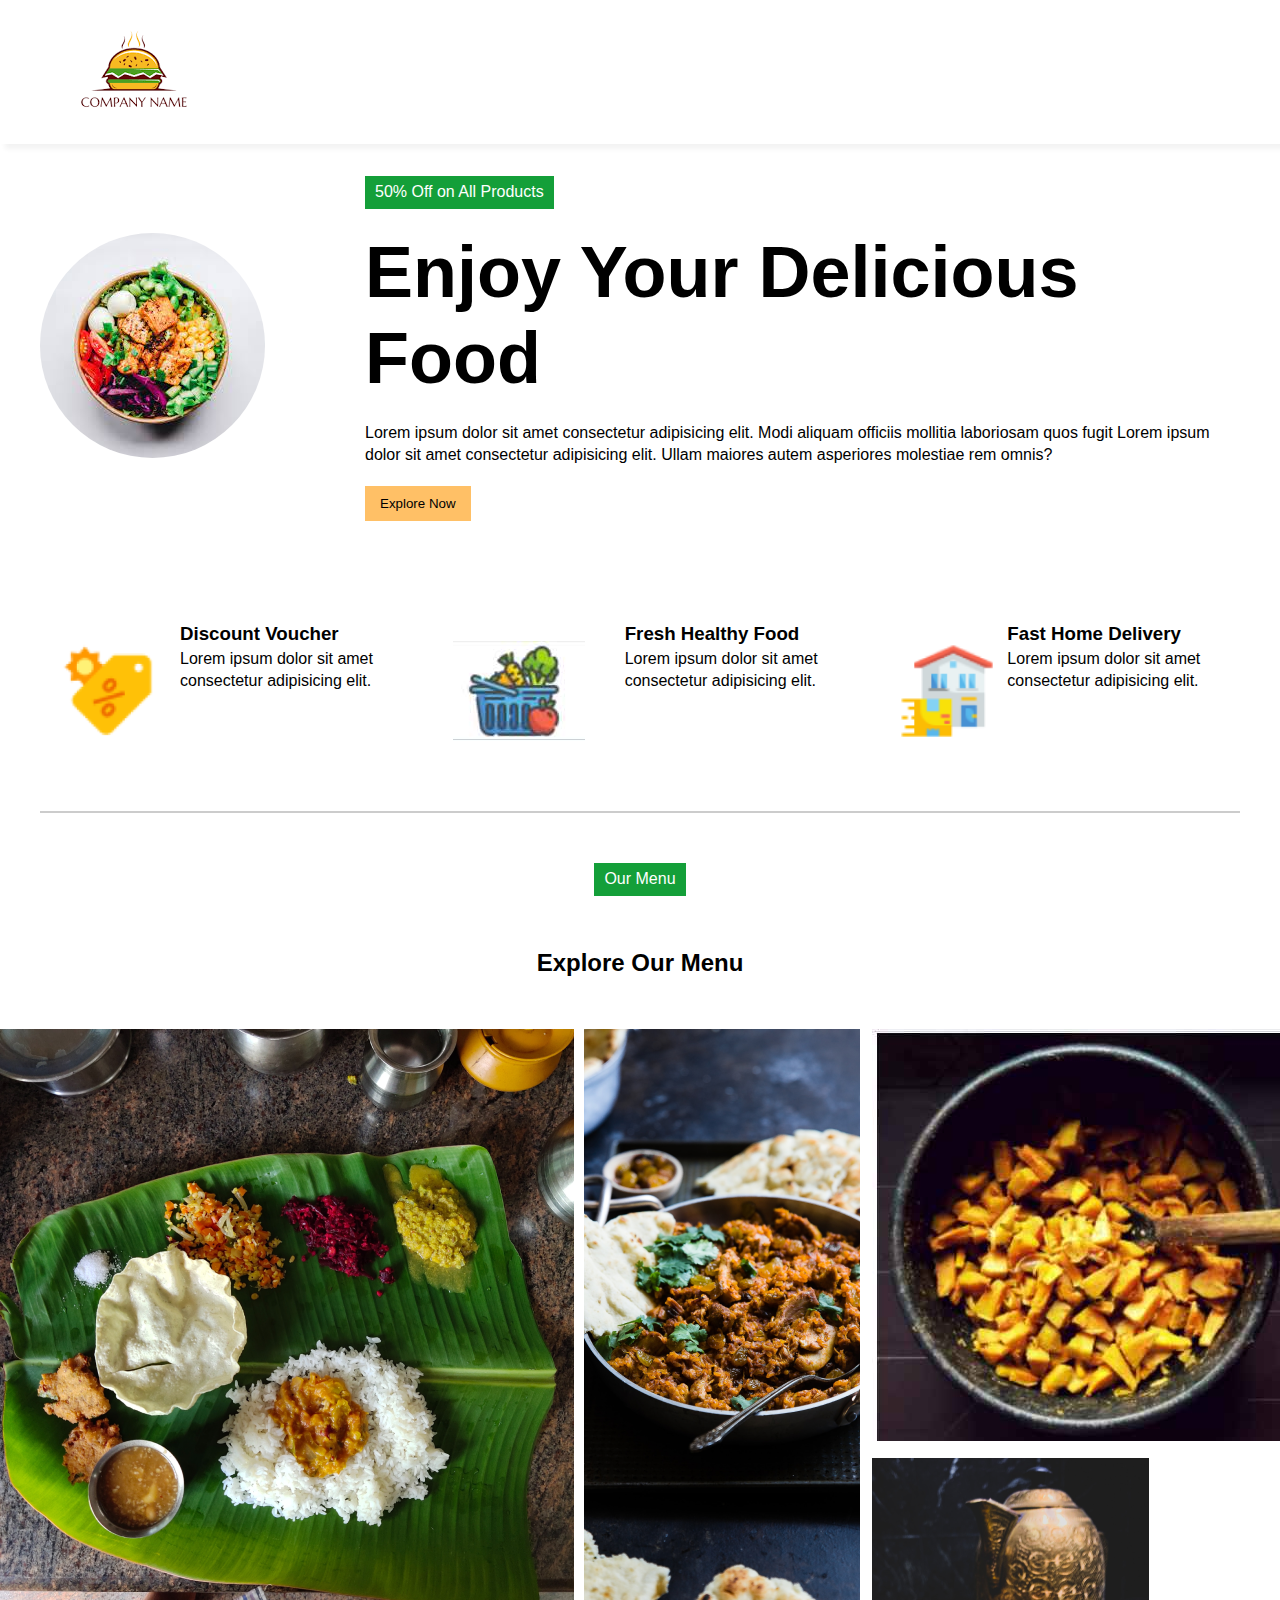
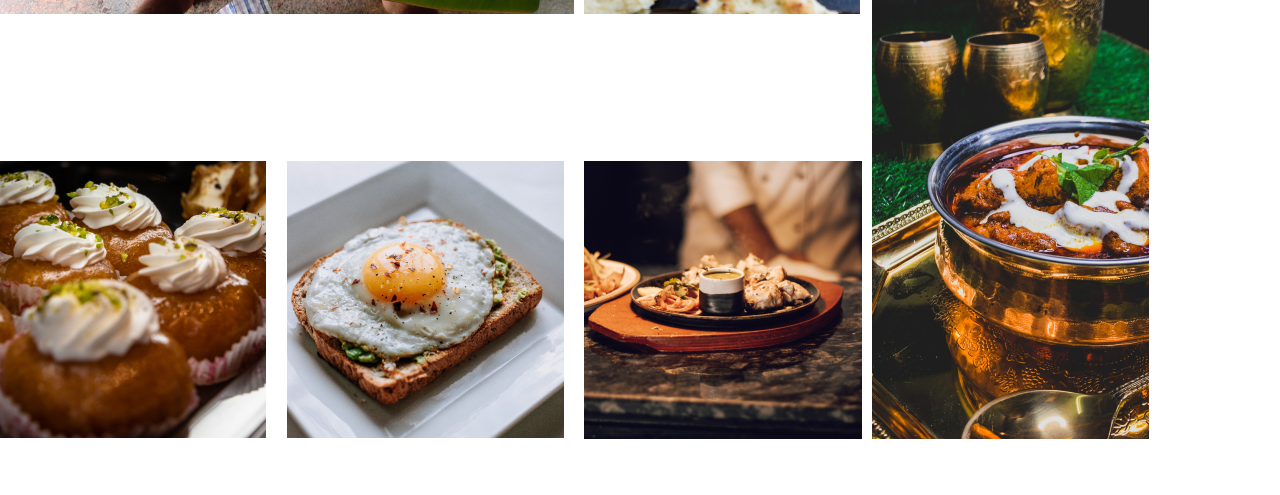
<file: index.html>
<!DOCTYPE html>
<html lang="en">
<head>
    <meta charset="UTF-8">
    <meta name="viewport" content="width=device-width, initial-scale=1.0">
    <title>Restaurant Website</title>
    <link rel="stylesheet" href="./style.css">
</head>
<body>
    <nav>
        <div class="navigation container">
     <div class="logo_container">
<img src="images/logo.png" alt="logo">
            </div>
           <div class="bar_icon">
            <i class="fas fa-bars"></i>
           </div>
        </div>
    </nav>
    <!-- Hero Section -->
    <div class="container">
        <div class="hero">
            <div class="hero_image">
                <img src="images/hero.jpeg" alt="hero image">
            </div>
            <div class="hero_content">
<div class="tag">50% Off on All Products</div>
<h1>Enjoy Your Delicious Food</h1>
<p>Lorem ipsum dolor sit amet consectetur adipisicing elit.
     Modi aliquam officiis mollitia laboriosam quos fugit Lorem
      ipsum dolor sit amet consectetur adipisicing 
     elit. Ullam maiores autem asperiores molestiae rem omnis?</p>
     <button class="explore_btn">Explore Now</button>
     
            </div>
        </div>
        <section class="features">
            <div class="feature">
                <img src="images/discount icon project 5.png" alt="">
            </div>
            <div class="feature_content">
                <h3>Discount Voucher</h3>
                Lorem ipsum dolor sit amet consectetur adipisicing elit.
            </div> <div class="feature">
                <img src="images/vegetable icon project 5.jpeg" alt="">
            </div>
            <div class="feature_content">
                <h3>Fresh Healthy Food</h3>
                Lorem ipsum dolor sit amet consectetur adipisicing elit.
            </div> <div class="feature">
                <img src="images/delivery icon project 5.png" alt="">
            </div>
            <div class="feature_content">
                <h3>Fast Home Delivery</h3>
                Lorem ipsum dolor sit amet consectetur adipisicing elit.
            </div>
        </section>
        <div class="divider"></div>
        <div class="menu">
            <div class="tag">Our Menu</div>
<h2>Explore Our Menu</h2>

<div class="grid">
    <div class="item1">
        <img src="images/grid_image1 project5.png" alt="image 1">
    </div>
    <div class="item2">
        <img src="images/grid_image2 project5.png" alt="image 2">
    </div>
    <div class="item3">
        <img src="images/project5 pic3.jpeg" alt="image 3">
    </div>
    <div class="item4">
        <img src="images/grid_image4 project5.png" alt="image 4">
    </div>
    <div class="item5">
        <img src="images/grid_image5 project5.png " alt="image 5">
    </div>
    <div class="item6">
        <img src="images/grid_image6 project5.png" alt="image 6">
    </div>
    <div class="item7">
        <img src="images/grid_image7 project5.png" alt="image 7">
    </div>
</div>



        </div>
    </div>
</body>
</html>
</file>
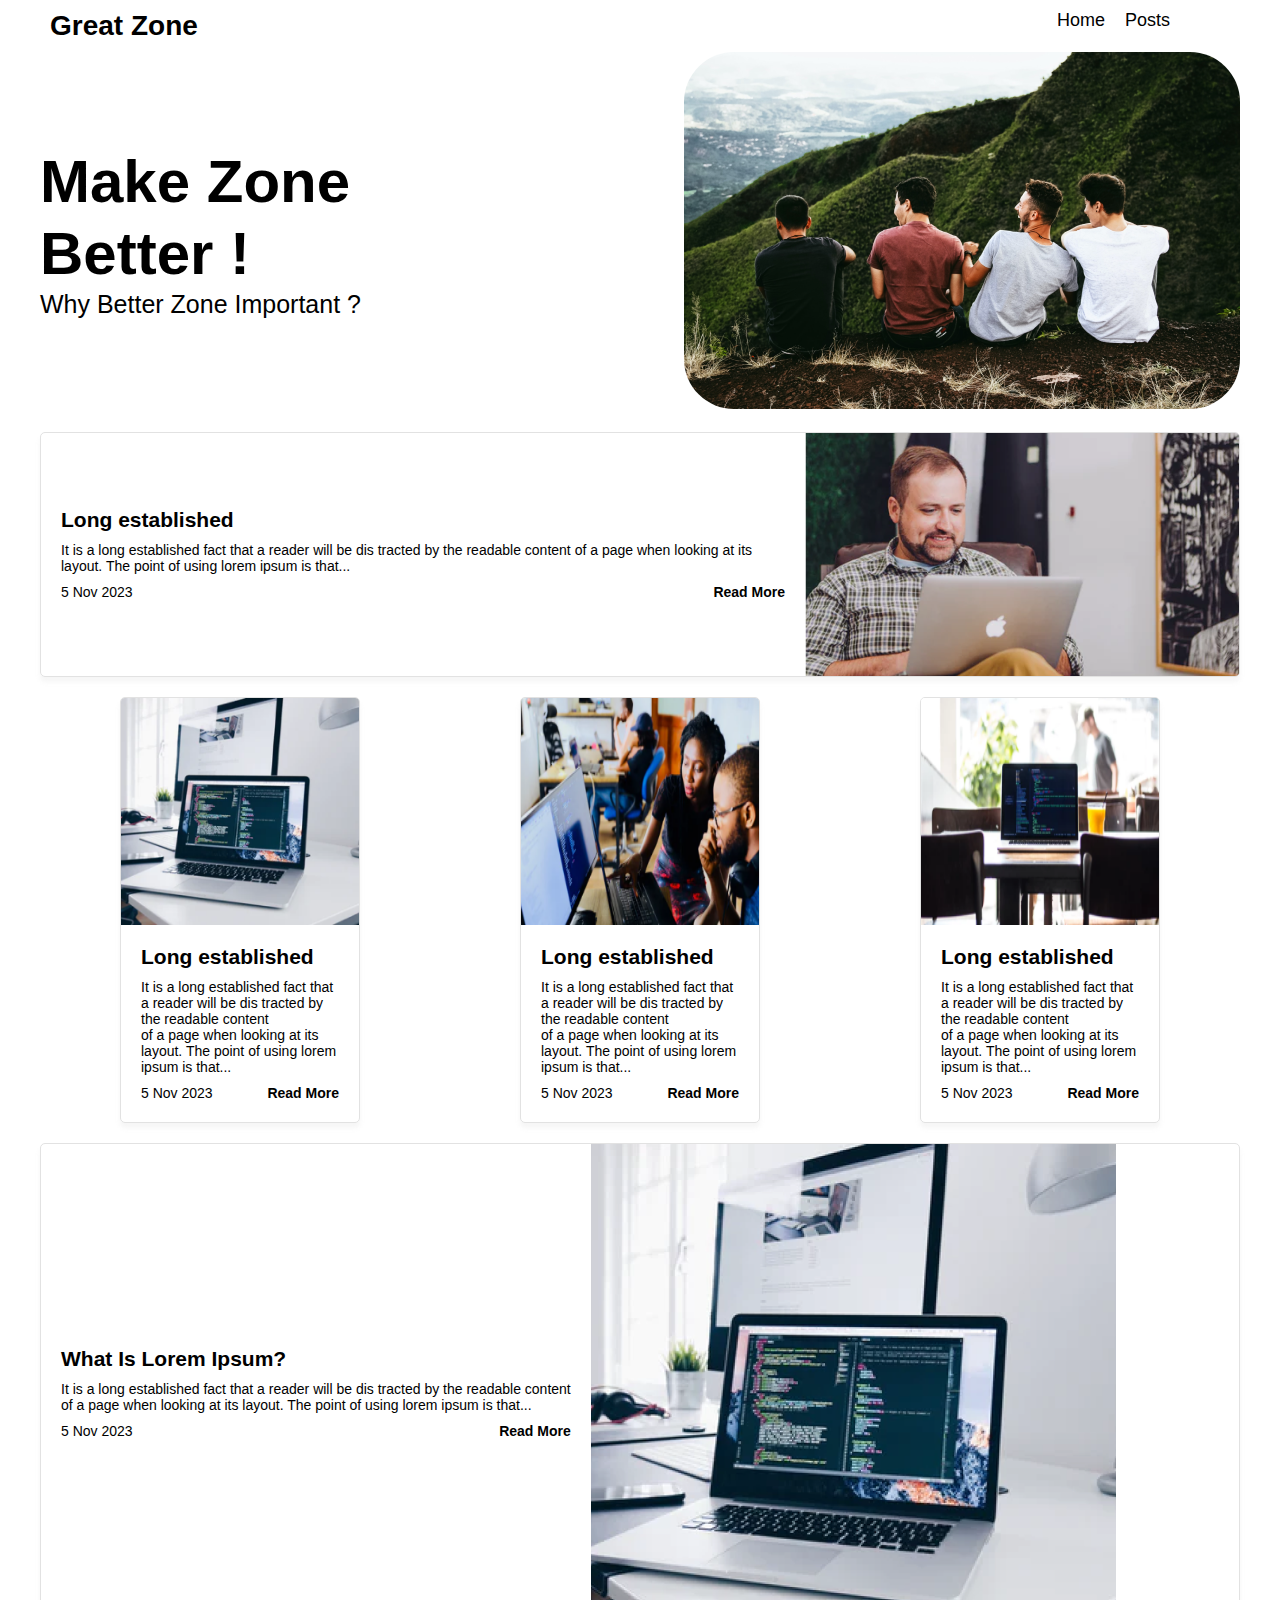
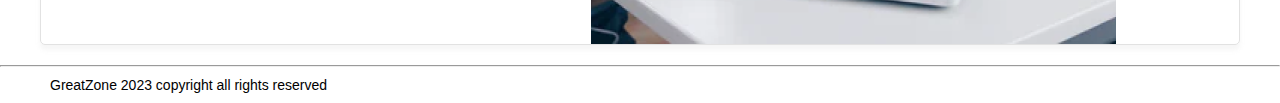
<file: images/Project 9/home.html>
<!DOCTYPE html>
<html lang="en">
<head>
    <meta charset="UTF-8">
    <meta name="viewport" content="width=device-width, initial-scale=1.0">
    <title>Home Page | Blog Website</title>
    <link rel="stylesheet" href="./style.css">
</head>
<body>
    <header>
     <nav>
      <h1>Great Zone</h1>
     <ul>
        <a href="Home.html">
            <li>Home</li>
        </a>
      <li>Posts</li>
         <li>
     <i class="fa fa-instagram"></i>
      </li>
 <li>
         <i class="fa fa-twitter"></i>
      </li>
      <li>
 <i class="fa fa-linkedin"></i>
    </li>
      </ul>
        </nav>
    </header>
    <main>
        <section id="hero">
            <div class="hero-content">
      <h1>Make Zone <br>Better !</h1>
         <h4>Why Better Zone Important ?</h4>
      </div>
     <div class="hero-image">
          <img src="images/hero.png" alt="hero">
       </div>
        </section>
        <div class="h-card">
            <div class="card-content">
           <h2>Long established</h2>
           <p>It is a long established fact that a reader will be dis tracted by the readable content  of a page
         when looking at its layout. The point of using lorem ipsum is that...</p>
         <div class="status">
            <p>5 Nov 2023</p>
            <a href="post.html"
            ><button class="read-btn">Read More</button></a>
         </div>
         </div>
         <img src="images/long-card.png" alt="Laptop guy">
    </div>

<div class="card-container">
    <div class="card-wrapper">
        <div class="v-card">
            <div class="card-content">
           <h2>Long established</h2>
           <p>It is a long established fact that a reader will be dis tracted by the readable content <br> of a page
         when looking at its layout. The point of using lorem ipsum is that...</p>
         <div class="status">
            <p>5 Nov 2023</p>
            <a href="post.html"
            ><button class="read-btn">Read More</button></a>
         </div>
         </div>
        <img src="./images/long-big-card 1 project 9.png" alt="Laptop guy">
    </div>
    </div>
    <div class="card-wrapper">
        <div class="v-card">
            <div class="card-content">
           <h2>Long established</h2>
           <p>It is a long established fact that a reader will be dis tracted by the readable content <br> of a page
         when looking at its layout. The point of using lorem ipsum is that...</p>
         <div class="status">
            <p>5 Nov 2023</p>
            <a href="post.html"
            ><button class="read-btn">Read More</button></a>
         </div>
         </div>
         <img src="images/card2.png" alt="Laptop guy">
    </div>
    </div>
    <div class="card-wrapper">
        <div class="v-card">
            <div class="card-content">
           <h2>Long established</h2>
           <p>It is a long established fact that a reader will be dis tracted by the readable content <br> of a page
         when looking at its layout. The point of using lorem ipsum is that...</p>
         <div class="status">
            <p>5 Nov 2023</p>
            <a href="post.html"
            ><button class="read-btn">Read More</button></a>
         </div>
         </div>
         <img src="images/card3.png" alt="Laptop guy">
    </div>
    </div>
</div>
<div class="h-card">
    <div class="card-content">
   <h2>What Is Lorem Ipsum?</h2>
   <p>It is a long established fact that a reader will be dis tracted by the readable content <br> of a page
 when looking at its layout. The point of using lorem ipsum is that...</p>
 <div class="status">
    <p>5 Nov 2023</p>
    <a href="post.html"
    ><button class="read-btn">Read More</button></a>
 </div>
 </div>
 <img src="images/long-big-card 1 project 9.png" alt="Laptop guy">
</div>
    </main>
<hr>
    <footer><p>GreatZone 2023 copyright all rights reserved</p>
    <ul> 
       <li>
        <i class="fa fa-instagram"></i>
         </li>
    <li>
            <i class="fa fa-twitter"></i>
         </li>
         <li>
    <i class="fa fa-linkedin"></i>
       </li>
    </ul>
    
    </footer>
</body>
</html>
</file>
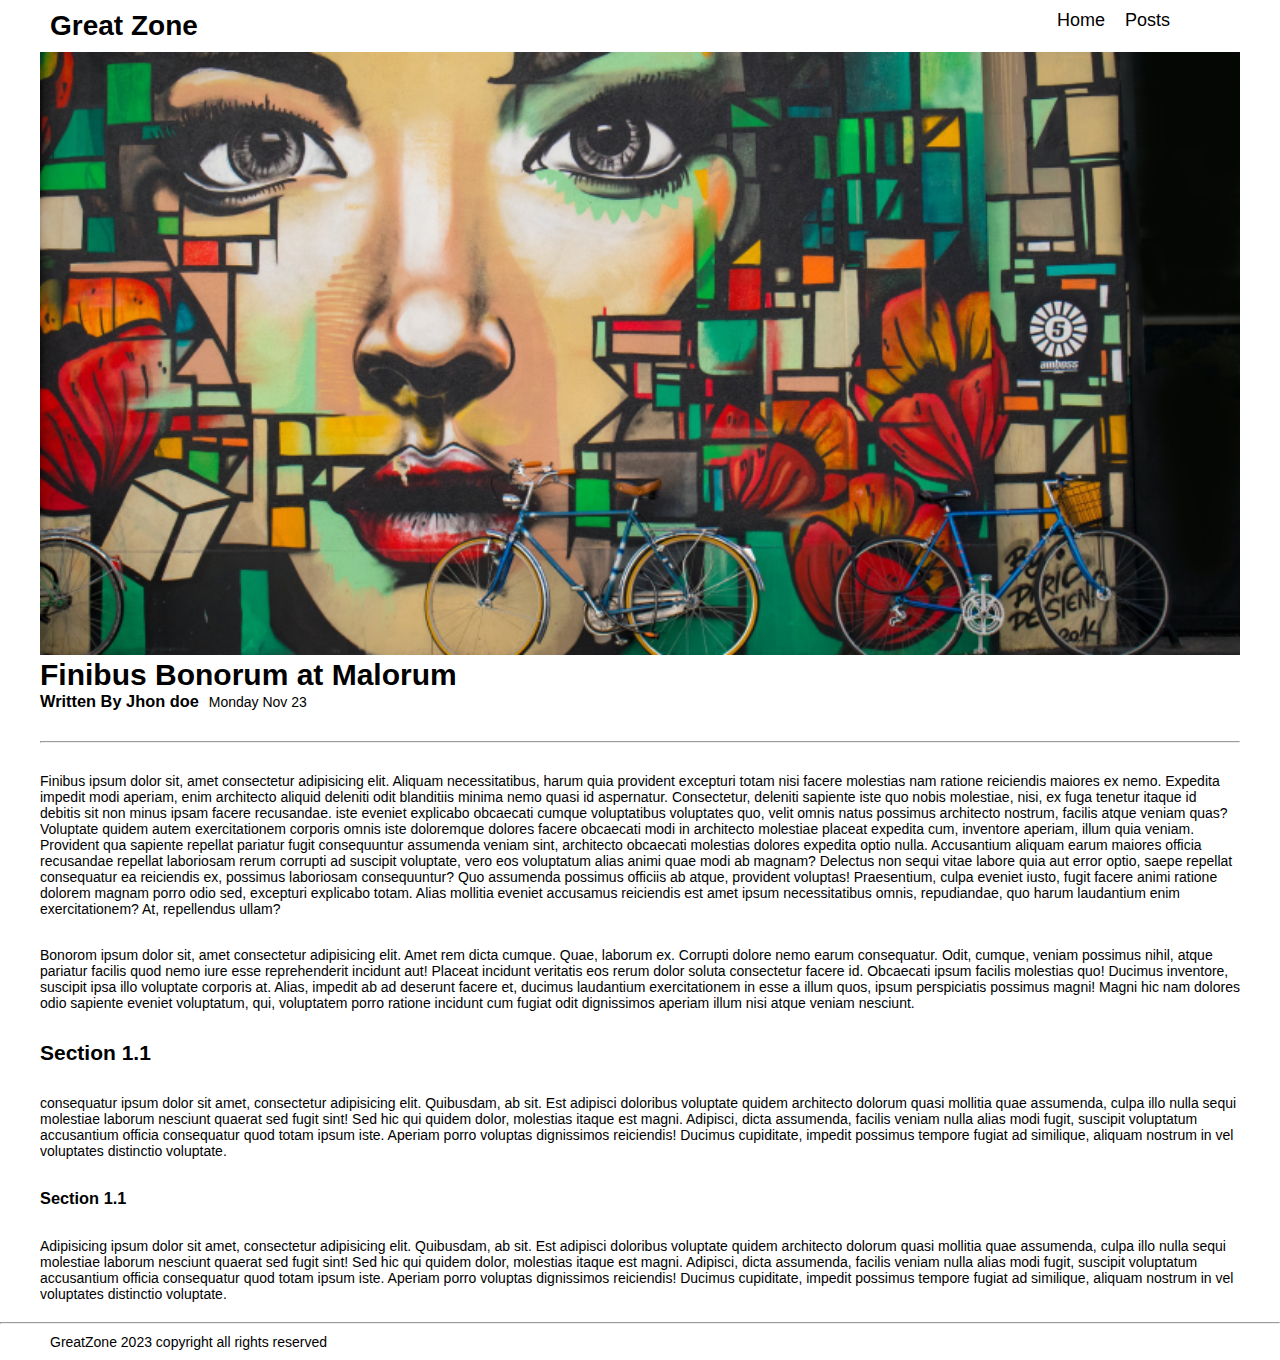
<file: images/Project 9/post.html>
<!DOCTYPE html>
<html lang="en">
<head>
    <meta charset="UTF-8">
    <meta name="viewport" content="width=device-width, initial-scale=1.0">
    <title>Post Page | Blog Website</title>
    <link rel="stylesheet" href="./style.css">
</head>
<body>
    <header>
        <nav>
         <h1>Great Zone</h1>
        <ul>
         <a href="Home.html">
            <li>Home</li>
        </a>
         <li>Posts</li>
            <li>
        <i class="fa fa-instagram"></i>
         </li>
    <li>
         <i class="fa fa-twitter"></i>
         </li>
         <li>
    <i class="fa fa-linkedin"></i>
       </li>
         </ul>
           </nav>
       </header>
       <main class="Post">
         <section>
            <div class="banner-image">
         <img src="./images/banner img.png" alt="banner">
            </div>
            <h1>Finibus Bonorum at Malorum</h1>
            <div class="about-author">
               <h3>Written By Jhon doe</h3>
               <p>Monday Nov 23</p>
            </div>
         </section>
         <hr>
         <article>
 <p>Finibus ipsum dolor sit, amet consectetur adipisicing elit. Aliquam necessitatibus, harum quia provident 
   excepturi totam nisi facere molestias nam ratione reiciendis maiores ex nemo. Expedita impedit modi aperiam,
    enim architecto aliquid deleniti odit blanditiis minima nemo quasi id aspernatur. Consectetur, deleniti sapiente
iste quo nobis molestiae, nisi, ex fuga tenetur itaque id debitis sit non minus ipsam facere recusandae. iste
 eveniet explicabo obcaecati cumque voluptatibus voluptates quo, velit omnis natus possimus architecto nostrum,
  facilis atque veniam quas? Voluptate quidem autem exercitationem corporis omnis iste doloremque dolores facere
 obcaecati modi in architecto molestiae placeat expedita cum, inventore aperiam, illum quia veniam. Provident qua
  sapiente repellat pariatur fugit consequuntur assumenda veniam sint, architecto obcaecati molestias dolores
   expedita optio nulla. Accusantium aliquam earum maiores officia recusandae repellat laboriosam rerum corrupti
    ad suscipit voluptate, vero eos voluptatum alias animi quae modi ab magnam? Delectus non sequi vitae labore
quia aut error optio, saepe repellat consequatur ea reiciendis ex, possimus laboriosam consequuntur? Quo assumenda
 possimus officiis ab atque, provident voluptas! Praesentium, culpa eveniet iusto, fugit facere animi ratione 
 dolorem magnam porro odio sed, excepturi explicabo totam. Alias mollitia eveniet accusamus reiciendis est amet
  ipsum necessitatibus omnis, repudiandae, quo harum laudantium enim exercitationem? At, repellendus ullam?
</p>

  <p>Bonorom ipsum dolor sit, amet consectetur adipisicing elit. Amet rem dicta cumque. Quae, laborum ex. Corrupti
    dolore nemo earum consequatur. Odit, cumque, veniam possimus nihil, atque pariatur facilis quod nemo iure esse
 reprehenderit incidunt aut! Placeat incidunt veritatis eos rerum dolor soluta consectetur facere id. Obcaecati 
 ipsum facilis molestias quo! Ducimus inventore, suscipit ipsa illo voluptate corporis at. Alias, impedit ab ad
  deserunt facere et, ducimus laudantium exercitationem in esse a illum quos, ipsum perspiciatis possimus magni!
   Magni hic nam dolores odio sapiente eveniet voluptatum, qui, voluptatem porro ratione incidunt cum fugiat odit
    dignissimos aperiam illum nisi atque veniam nesciunt.
   </p>

   <h2>Section 1.1</h2>

   <p>consequatur ipsum dolor sit amet, consectetur adipisicing elit. Quibusdam, ab sit. Est adipisci doloribus voluptate
   quidem architecto dolorum quasi mollitia quae assumenda, culpa illo nulla sequi molestiae laborum nesciunt
   quaerat sed fugit sint! Sed hic qui quidem dolor, molestias itaque est magni. Adipisci, dicta assumenda,
    facilis veniam nulla alias modi fugit, suscipit voluptatum accusantium officia consequatur quod totam ipsum
 iste. Aperiam porro voluptas dignissimos reiciendis! Ducimus cupiditate, impedit possimus tempore fugiat ad
  similique, aliquam nostrum in vel voluptates distinctio voluptate.
</p>

<h3>Section 1.1</h3>

<p>Adipisicing ipsum dolor sit amet, consectetur adipisicing elit. Quibusdam, ab sit. Est adipisci doloribus voluptate
quidem architecto dolorum quasi mollitia quae assumenda, culpa illo nulla sequi molestiae laborum nesciunt
quaerat sed fugit sint! Sed hic qui quidem dolor, molestias itaque est magni. Adipisci, dicta assumenda,
 facilis veniam nulla alias modi fugit, suscipit voluptatum accusantium officia consequatur quod totam ipsum
iste. Aperiam porro voluptas dignissimos reiciendis! Ducimus cupiditate, impedit possimus tempore fugiat ad
similique, aliquam nostrum in vel voluptates distinctio voluptate.
</p>


         </article>
       </main>
       <hr>
       <footer>
         <p>GreatZone 2023 copyright all rights reserved</p>
        <ul> 
           <li>
          <i class="fa fa-instagram"></i>
             </li>
        <li>
             <i class="fa fa-twitter"></i>
         </li>
         <li>
        <i class="fa fa-linkedin"></i>

           </li>
        </ul>
      
        </footer>
</body>
</html>
</file>
<file: style.css>
*{
    margin: 0;
    padding: 0;
    box-sizing: border-box
}
html,body{
    line-height: 1.4;
    font-weight: 300;
    font-family: "Roboto", sans-serif;
}

button{
    padding: 10px 15px;
    border: none;
    transition: 0.2s ease-in-out;
}
button:hover{
    opacity: 0.8;
    transition: 0.2s ease-in-out;
}


/* navigation */

nav{
    box-shadow: 5px 5px 5px rgba(1, 1,1, 0.05);
    position: sticky;
    top: 0;
    margin-bottom: 32px;
    background: white;
    padding: 10px;
}

.navigation{
    display: flex;
   align-items: center;
    justify-content: space-between;
}
.container{
    max-width: 1200px;
    margin: 0 auto;
}
.bar_icon{
    font-size: 32px;

}
.hero_image img{
    border-radius: 50%;
}

/* Hero Section */

.hero{
    display: flex;
    gap: 100px;
    justify-content: center;
    align-items: center;
}

.hero_content{
    display: flex;
    flex-direction: column;
    gap: 20px;
}
.tag{
    background-color: #149f39;
    padding: 5px 10px;
    color: white;
    align-self: flex-start;
}

.hero_content h1{
font-size: 72px;
line-height: 1.2;
font-weight: 600;
}
.explore_btn{
    background-color: #ffc066;
    align-self: flex-start;
}

/* Features Section */
.features{
    margin-top: 100px;
    display: flex;
    gap: 20px;
    justify-content: center;
    margin-bottom: 50px;
}
.feature{
    display: flex;
    gap: 20px;
    padding: 20px;
    transition: 0.2s ease-in-out;
}
.feature:hover{
    transition: 0.2s ease-in-out;
    box-shadow: 5px 5px 5px rgba(1, 1,1, 0.05)
}
@media(max-width:786px){
    .hero{
        flex-direction: column;
    }
    .hero_image img{
        width: 90%;
        
    }
    .hero_image{
        display: flex;
        justify-content: center;
    }
    .hero_content{
        gap: 10px;
        padding: 10px;
    }

.hero-content h1{
    font-size: 32px;

}
}

.divider{
    border: 1px solid #ccc;
    margin: 20px 0;
}
/* Menu Section */
.menu{
    display: flex;
    flex-direction: column;
    gap: 50px;
    margin: 50px 0;
    align-items: center;

}
.menu .tag{
    align-self: center;
}
.grid{
    display: grid;
    gap: 10px;
   grid-template-areas:
    "I1 I1 I2 I3"
    "I1 I1 I2 I7" 
    "I4 I5 I6 I7";   
    padding: 0 auto;
}
.item1 {
    grid-area: I1;
}
.item2 {
    grid-area: I2;
}
.item3 {
    grid-area: I3;
}
.item4 {
    grid-area: I4;
    
}
.item5 {
    grid-area: I5;
}
.item6 {
    grid-area: I6;
}
.item7 {
    grid-area: I7;
    
}
</file>
<file: images/Project 9/style.css>
*{
    margin: 0;
    padding: 0;
    box-sizing: border-box;
}
html{
    font-size: 62.5%;
}
html 
body{
    font-weight: 300;
    height: 1.4;
    font-family: "inter",sans-serif;
    scroll-behavior: smooth;
}
body{
    font-size: 1.4rem;
}
header{
    position: sticky;
    background: #fff;
    top: 0;
}
nav{
    display: flex;
    justify-content: space-between;
    padding: 1rem;
    max-width: 1200px;
    margin: 0 auto;
}
ul{
    list-style: none;
}
nav ul{
    display: flex;
   
    gap: 2rem;
}
nav ul li{
    font-size: 1.8rem;
}
nav ul li:hover{
    border-bottom: rgb(255, 251, 0) 2px solid;
}
nav i{
    font-size: 2.5rem;
}
main{
    margin: 0 auto;
    max-width: 1200px;
}
/* Hero Section */

#hero{
    display: flex;
    justify-content: space-between;
    align-items: center;
}
.hero-content h1{
    line-height: 1.2;
    font-size: 6rem;
    font-family: 'Franklin Gothic Medium', 'Arial Narrow', Arial, sans-serif;
}
.hero-content h4{
    font-size: 2.5rem;
    font-weight: 300;
    font-family: 'Franklin Gothic Medium', 'Arial Narrow', Arial, sans-serif;
}
.hero-image img{
    border-radius: 5rem;
}     
/* Long Card Section */

.h-card{
    display: flex;
    margin: 2rem 0;
    box-shadow: 0px 5px 4px rgba(221, 221, 221, 0.25);
    align-items: center;
    border: 1px solid #e2e2e2;
    border-radius: 0.5rem;
    overflow: hidden;
}
.card-content{
padding: 2rem;
display: flex;
flex-direction: column;
gap: 1rem;
}
.status{
    display: flex;
    justify-content: space-between;
}
.read-btn{
    all: unset;
    font-weight: 600;
    border-bottom: 1px solid transparent;
}
.read-btn:hover{
border-bottom: 1px solid #ccc;
}
/* V-Cards */
.v-card{

display: flex;
flex-direction: column-reverse;
max-width: 240px; 
box-shadow: 0px 5px 4px rgba(221, 221, 221, 0.25);
border: 1px solid #e2e2e2;
border-radius: 0.5rem;
overflow: hidden;


}

.card-container{
    margin: 0 auto;
display: grid;
grid-template-columns: repeat(auto-fit, minmax(320px, 1fr));

}
.card-wrapper{
    display: flex;
    justify-content: center;
}
.v-card img{
width: 100%;
height: 100%;
}
footer{
    display: flex;

     justify-content: space-between;
    align-items: center;
    padding: 1rem;
    max-width: 1200px;
    margin: 0 auto;
}
footer ul{
    display: flex;
    gap: 2rem; 
  
}
footer ul li{
    font-size: 1.8rem;

}

/* Post Page */
.Post h1{
    font-size: 3rem;
}
.banner-image img{
width: 100%;
}
.Post hr{
    margin: 3rem 0;
}
.about-author{
    display: flex;
    gap: 1rem;
    align-items: center;
}

article{
    display: flex;
    flex-direction: column;
    gap: 3rem;
    margin-bottom: 2rem;
}
a{
    text-decoration: none;
    color: black;
}
</file>
